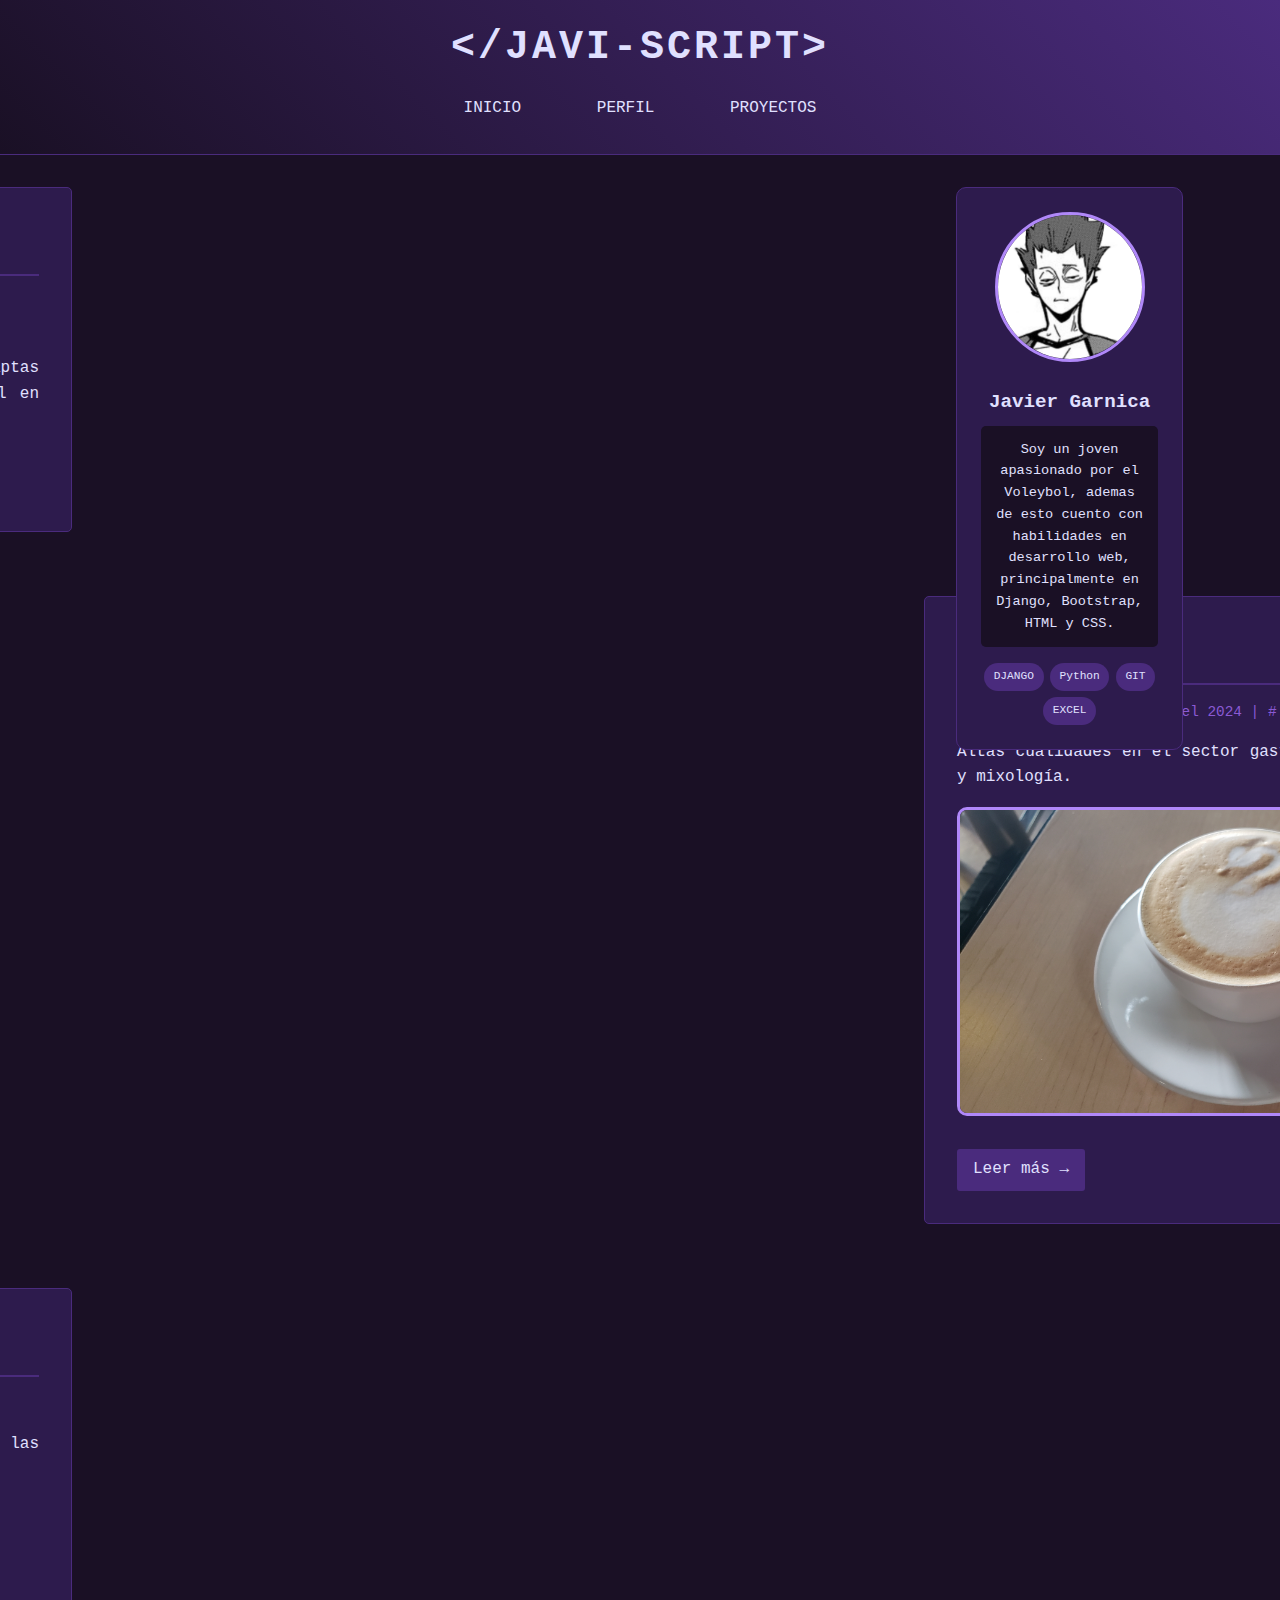
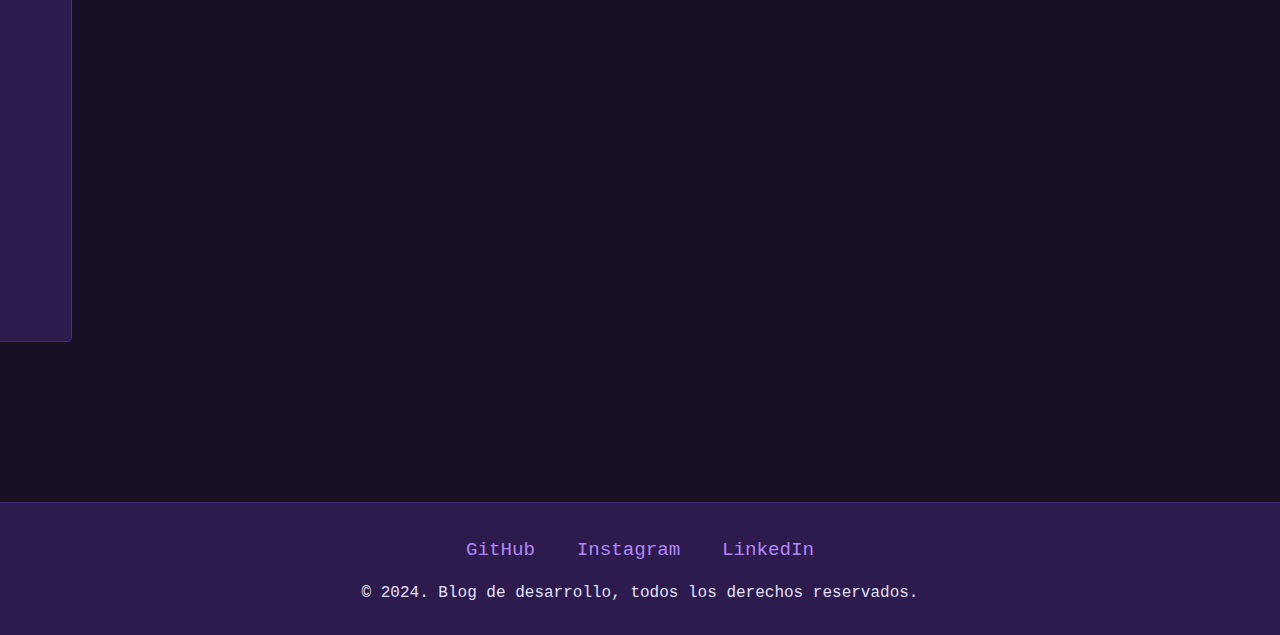
<file: html/homework/index.html>
<!DOCTYPE html>
<html lang="en">

<head>
    <meta charset="UTF-8">
    <meta name="viewport" content="width=device-width, initial-scale=1.0">
    <title>Blog de Javi</title>
    <link rel="stylesheet" href="styles.css">
</head>

<body>
    <header>
        <div class="logo">&lt;/JAVI-SCRIPT&gt;</div>
        <nav>
            <a href="index.html">INICIO</a>
            <a href="https://www.linkedin.com/in/javier-garnica-2355b9256/">PERFIL</a>
            <a href="https://github.com/JaviviDS776">PROYECTOS</a>
        </nav>
    </header>

    <div class="container">
        <main>
            <article class="post">
                <h2 class="post-title">Programador</h2>
                <div class="post-meta">Publicado el 15 de Enero del 2024 | # Desarrollo Web</div>
                <div class="post-content">
                    <p>
                        Desarrollador back-end certificado!<br>
                        No solo en el área de back-end, además de esto cuenta con certificaciones aptas en manejo de
                        Excel administrativo, control de versiones, desarrollo general en Python y manejo de bases de
                        datos.
                    </p>
                </div>
                <a href="article.html" class="read-more">Leer más →</a>
            </article>

            <article class="post">
                <h2 class="post-title">Cocinero</h2>
                <div class="post-meta">Publicado el 15 de Enero del 2024 | # Personal</div>
                <div class="post-content">
                    <p>
                        Altas cualidades en el sector gastronómico, incluyendo pastas, cortes, repostería y mixología.
                    </p>
                    <img class="img-post" src="cafe.jpg" alt="a">
                </div>
                <a href="article.html" class="read-more">Leer más →</a>
            </article>

            <article class="post">
                <h2 class="post-title">Jugador de Voleybal</h2>
                <div class="post-meta">Publicado el 15 de Enero del 2024 | # Personal</div>
                <div class="post-content">
                    <p>Corta pero aceptable carrera en el campo del voleybol, desempeñando las posiciones de opuesto y
                        punta de manera exitosa.<br>
                        Actualmente se encuentra jugando para la selección universitaria de CUAltos.
                    </p>
                    <img class="img-post" src="Voley.jpg" alt="a">
                </div>

                <a href="article.html" class="read-more">Leer más →</a>
            </article>
        </main>

        <aside>
            <div class="profile">
                <img src="Profile.png" alt="" class="profile-img">
                <h2>Javier Garnica</h2>
                <p class="bio">
                    Soy un joven apasionado por el Voleybol, ademas de esto cuento con habilidades en desarrollo web,
                    principalmente en Django, Bootstrap, HTML y CSS.
                </p>
                <div class="skills">
                    <a href="https://coursera.org/share/ca3949487e6190dccb30ab9e0956835e" class="skill-tag">DJANGO</a>
                    <a href="https://coursera.org/share/ca3949487e6190dccb30ab9e0956835e" class="skill-tag">Python</a>
                    <a href="https://coursera.org/share/ccca917bb7eaac506d377944f6c71b72" class="skill-tag">GIT</a>
                    <a href="https://www.credly.com/badges/5ce7fc1b-3d74-4972-9292-7e4e2bd1e786/linked_in_profile"
                        class="skill-tag">EXCEL</a>
                </div>
            </div>
        </aside>
    </div>

    <footer>
        <div class="social-links">
            <a href="https://github.com/JaviviDS776">GitHub</a>
            <a href="https://www.instagram.com/javs.jar/">Instagram</a>
            <a href="https://www.linkedin.com/in/javier-garnica-2355b9256/">LinkedIn</a>
        </div>
        <p>&copy; 2024. Blog de desarrollo, todos los derechos reservados.</p>
    </footer>
</body>

</html>
</file>
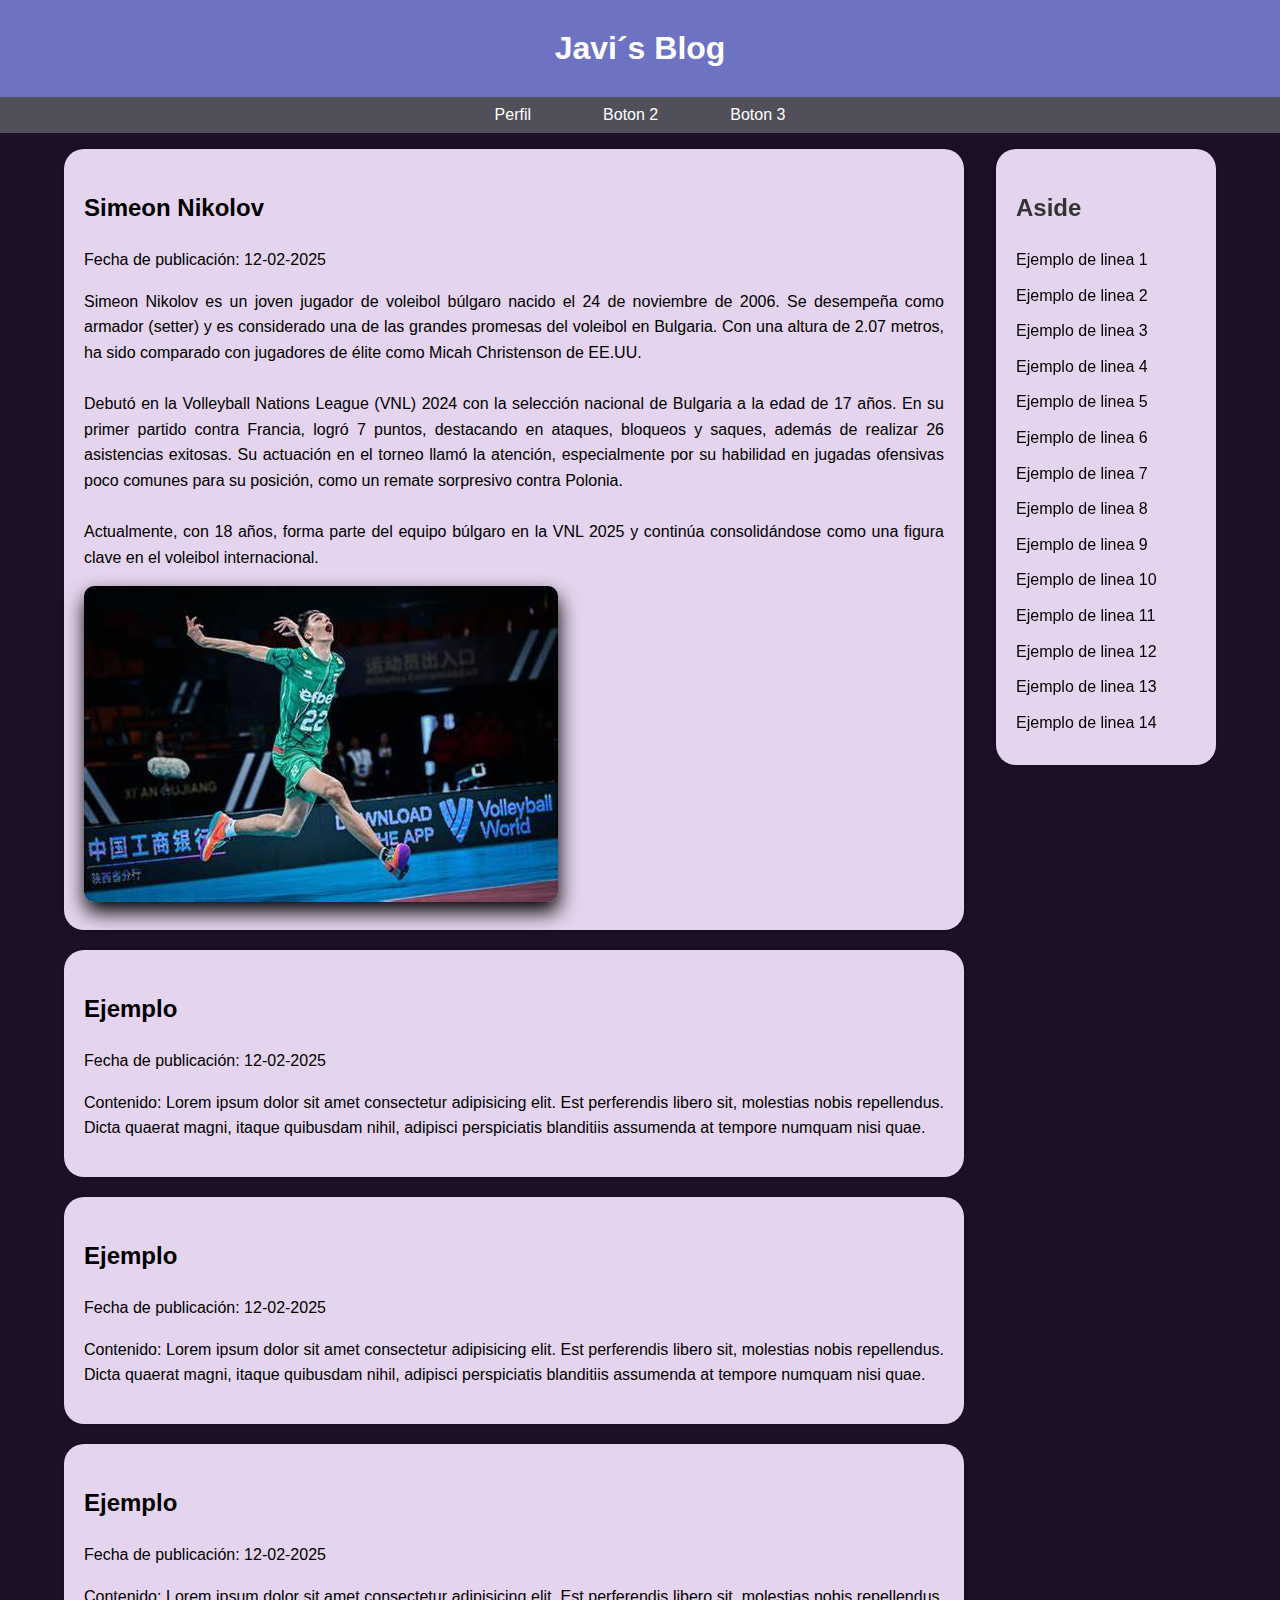
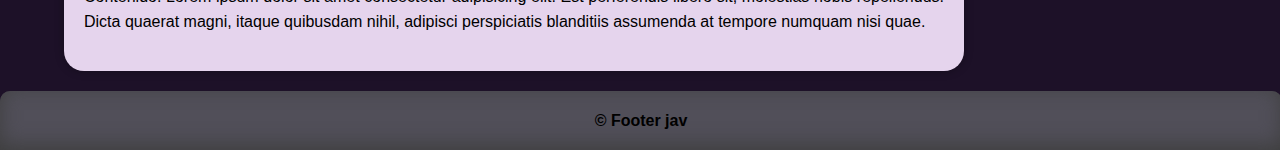
<file: html/personal/index.html>
<!DOCTYPE html>
<html lang="en">

<head>
    <meta charset="UTF-8">
    <meta name="viewport" content="width=device-width, initial-scale=1.0">
    <meta name="description" content="Blog personal de Javi">
    <meta name="author" content="Javi">
    <title>My Personal Blog</title>
    <link rel="stylesheet" href="style.css">
    <link rel="icon" href="icono.ico" type="image/x-icon">
</head>

<body>
    <header>
        <h1>Javi´s Blog</h1>
    </header>

    <nav>
        <ul>
            <li>
                <div><a class="button" href="https://www.linkedin.com/in/javier-garnica-2355b9256/">Perfil</a></div>
            </li>
            <li>
                <div><a class="button" href="">Boton 2</a></div>
            </li>
            <li>
                <div><a class="button" href="">Boton 3</a></div>
            </li>

        </ul>
    </nav>

    <div class="main-content">
        <div class="container">
            <div class="blog-post">
                <h2>Simeon Nikolov</h2>
                <time datetime="12-02-2025">Fecha de publicación: 12-02-2025</time>
                <p>
                    Simeon Nikolov es un joven jugador de voleibol búlgaro nacido el 24 de noviembre de 2006. Se
                    desempeña como armador (setter) y es considerado una de las grandes promesas del voleibol en
                    Bulgaria. Con una altura de 2.07 metros, ha sido comparado con jugadores de élite como Micah
                    Christenson de EE.UU. <br><br>
                    Debutó en la Volleyball Nations League (VNL) 2024 con la selección nacional de Bulgaria a la edad de
                    17 años. En su primer partido contra Francia, logró 7 puntos, destacando en ataques, bloqueos y
                    saques, además de realizar 26 asistencias exitosas. Su actuación en el torneo llamó la atención,
                    especialmente por su habilidad en jugadas ofensivas poco comunes para su posición, como un remate
                    sorpresivo contra Polonia. <br><br>
                    Actualmente, con 18 años, forma parte del equipo búlgaro en la VNL 2025 y continúa consolidándose
                    como una figura clave en el voleibol internacional.
                </p>
                <img src="Simeon.jpg" alt="">
            </div>

            <div class="blog-post">
                <h2>Ejemplo</h2>
                <time datetime="12-02-2025">Fecha de publicación: 12-02-2025</time>
                <p>
                    Contenido:
                    Lorem ipsum dolor sit amet consectetur adipisicing elit. Est perferendis libero sit,
                    molestias nobis repellendus. Dicta quaerat magni, itaque quibusdam nihil, adipisci perspiciatis
                    blanditiis assumenda at tempore numquam nisi quae.
                </p>
            </div>

            <div class="blog-post">
                <h2>Ejemplo</h2>
                <time datetime="12-02-2025">Fecha de publicación: 12-02-2025</time>
                <p>
                    Contenido:
                    Lorem ipsum dolor sit amet consectetur adipisicing elit. Est perferendis libero sit,
                    molestias nobis repellendus. Dicta quaerat magni, itaque quibusdam nihil, adipisci perspiciatis
                    blanditiis assumenda at tempore numquam nisi quae.
                </p>
            </div>

            <div class="blog-post">
                <h2>Ejemplo</h2>
                <time datetime="12-02-2025">Fecha de publicación: 12-02-2025</time>
                <p>
                    Contenido:
                    Lorem ipsum dolor sit amet consectetur adipisicing elit. Est perferendis libero sit,
                    molestias nobis repellendus. Dicta quaerat magni, itaque quibusdam nihil, adipisci perspiciatis
                    blanditiis assumenda at tempore numquam nisi quae.
                </p>
            </div>



        </div>


        <aside>
            <h2>Aside</h2>
            <ul>
                <li>Ejemplo de linea 1</li>
                <li>Ejemplo de linea 2</li>
                <li>Ejemplo de linea 3</li>
                <li>Ejemplo de linea 4</li>
                <li>Ejemplo de linea 5</li>
                <li>Ejemplo de linea 6</li>
                <li>Ejemplo de linea 7</li>
                <li>Ejemplo de linea 8</li>
                <li>Ejemplo de linea 9</li>
                <li>Ejemplo de linea 10</li>
                <li>Ejemplo de linea 11</li>
                <li>Ejemplo de linea 12</li>
                <li>Ejemplo de linea 13</li>
                <li>Ejemplo de linea 14</li>

            </ul>
        </aside>
    </div>

    <footer>
        <p class="footer">&copy; Footer <a href="mailto:javi.garnica0604@gmail.com">jav</a></p>
    </footer>
</body>

</html>
</file>
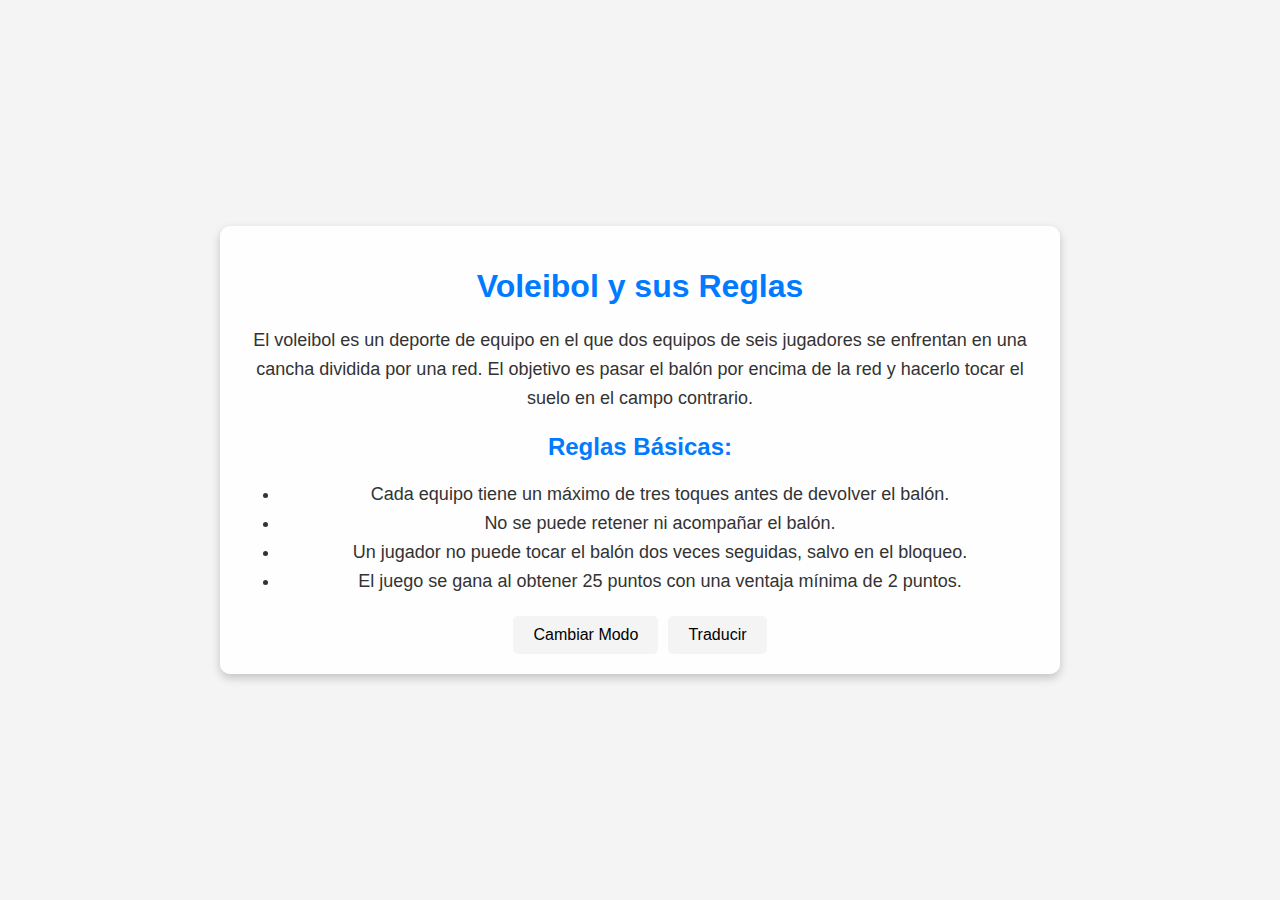
<file: html/try_gpt/index.html>
<!DOCTYPE html>
<html lang="es">

<head>
    <meta charset="UTF-8">
    <meta name="viewport" content="width=device-width, initial-scale=1.0">
    <title>Voleibol y sus Reglas</title>
    <style>
        /* General Styles */
        body {
            font-family: 'Poppins', sans-serif;
            margin: 0;
            padding: 0;
            display: flex;
            justify-content: center;
            align-items: center;
            min-height: 100vh;
            transition: background 0.3s, color 0.3s;
        }

        .container {
            max-width: 800px;
            background: rgba(255, 255, 255, 0.9);
            padding: 20px;
            border-radius: 10px;
            box-shadow: 0px 4px 10px rgba(0, 0, 0, 0.2);
            text-align: center;
            transition: background 0.3s, box-shadow 0.3s;
        }

        h1,
        h2 {
            color: #007bff;
        }

        p,
        li {
            font-size: 18px;
            line-height: 1.6;
        }

        /* Button Styles */
        .button-container {
            display: flex;
            justify-content: center;
            gap: 10px;
            margin-top: 20px;
        }

        button {
            padding: 10px 20px;
            font-size: 16px;
            border: none;
            border-radius: 5px;
            cursor: pointer;
            transition: background 0.3s, transform 0.2s;
            background-color: #f4f4f4;
        }

        button:hover {
            transform: scale(1.05);
            background-color: #b9b9b9;
        }

        /* Mode Styles */
        .light-mode {
            background: #f4f4f4;
            color: #333;
        }

        .dark-mode {
            background: #1e1e1e;
            color: #e0e0e0;
        }

        .dark-mode .container {
            background: #252525;
            box-shadow: 0px 4px 10px rgba(255, 255, 255, 0.1);
        }

        .high-contrast {
            background: yellow;
            color: black;
            font-weight: bold;
        }

        .high-contrast .container {
            background: #ffff00;
            color: black;
            box-shadow: 0px 4px 10px rgba(0, 0, 0, 0.2);
        }

        /* Responsive Design */
        @media (max-width: 768px) {
            .container {
                width: 90%;
            }

            button {
                width: 100%;
            }

            .button-container {
                flex-direction: column;
            }
        }
    </style>
</head>

<body class="light-mode">
    <div class="container">
        <h1 id="title">Voleibol y sus Reglas</h1>
        <p id="content">El voleibol es un deporte de equipo en el que dos equipos de seis jugadores se enfrentan en una
            cancha dividida por una red. El objetivo es pasar el balón por encima de la red y hacerlo tocar el suelo en
            el campo contrario.</p>
        <h2 id="rules">Reglas Básicas:</h2>
        <ul>
            <li id="rule1">Cada equipo tiene un máximo de tres toques antes de devolver el balón.</li>
            <li id="rule2">No se puede retener ni acompañar el balón.</li>
            <li id="rule3">Un jugador no puede tocar el balón dos veces seguidas, salvo en el bloqueo.</li>
            <li id="rule4">El juego se gana al obtener 25 puntos con una ventaja mínima de 2 puntos.</li>
        </ul>
        <div class="button-container">
            <button onclick="toggleMode()">Cambiar Modo</button>
            <button onclick="translateContent()">Traducir</button>
        </div>
    </div>
    <script>
        let modes = ["light-mode", "dark-mode", "high-contrast"];
        let currentModeIndex = 0;
        let languages = ["es", "en", "de", "fr", "pt"];
        let translations = {
            es: {
                title: "Voleibol y sus Reglas",
                content: "El voleibol es un deporte de equipo en el que dos equipos de seis jugadores se enfrentan en una cancha dividida por una red. El objetivo es pasar el balón por encima de la red y hacerlo tocar el suelo en el campo contrario.",
                rules: "Reglas Básicas:",
                rule1: "Cada equipo tiene un máximo de tres toques antes de devolver el balón.",
                rule2: "No se puede retener ni acompañar el balón.",
                rule3: "Un jugador no puede tocar el balón dos veces seguidas, salvo en el bloqueo.",
                rule4: "El juego se gana al obtener 25 puntos con una ventaja mínima de 2 puntos."
            },
            en: {
                title: "Volleyball and its Rules",
                content: "Volleyball is a team sport where two teams of six players face off on a court divided by a net. The goal is to pass the ball over the net and make it touch the ground in the opposing field.",
                rules: "Basic Rules:",
                rule1: "Each team has a maximum of three touches before returning the ball.",
                rule2: "The ball cannot be held or carried.",
                rule3: "A player cannot hit the ball twice in a row, except during blocking.",
                rule4: "The game is won by reaching 25 points with a minimum lead of 2 points."
            },
            de: {
                title: "Volleyball und seine Regeln",
                content: "Volleyball ist ein Mannschaftssport, bei dem zwei Teams mit jeweils sechs Spielern auf einem durch ein Netz geteilten Spielfeld gegeneinander antreten.",
                rules: "Grundregeln:",
                rule1: "Jedes Team darf den Ball maximal dreimal berühren, bevor er zurückgespielt wird.",
                rule2: "Der Ball darf nicht gehalten oder getragen werden.",
                rule3: "Ein Spieler darf den Ball nicht zweimal hintereinander berühren, außer beim Blocken.",
                rule4: "Das Spiel gewinnt das Team, das zuerst 25 Punkte mit mindestens 2 Punkten Vorsprung erreicht."
            },
            fr: {
                title: "Le volley-ball et ses règles",
                content: "Le volley-ball est un sport d'équipe où deux équipes de six joueurs s'affrontent sur un terrain divisé par un filet.",
                rules: "Règles de base:",
                rule1: "Chaque équipe a un maximum de trois touches avant de renvoyer le ballon.",
                rule2: "Le ballon ne peut pas être retenu ou accompagné.",
                rule3: "Un joueur ne peut pas toucher le ballon deux fois de suite, sauf en bloquant.",
                rule4: "Le jeu est gagné en atteignant 25 points avec un avantage de 2 points minimum."
            },
            pt: {
                title: "Voleibol e suas Regras",
                content: "O voleibol é um esporte de equipe onde duas equipes de seis jogadores se enfrentam em uma quadra dividida por uma rede.",
                rules: "Regras Básicas:",
                rule1: "Cada equipe pode tocar a bola no máximo três vezes antes de devolvê-la.",
                rule2: "A bola não pode ser segurada ou carregada.",
                rule3: "Um jogador não pode tocar na bola duas vezes seguidas, exceto no bloqueio.",
                rule4: "O jogo é ganho ao alcançar 25 pontos com uma vantagem mínima de 2 pontos."
            }
        };
        let currentLanguageIndex = 0;

        function toggleMode() {
            document.body.classList.remove(modes[currentModeIndex]);
            currentModeIndex = (currentModeIndex + 1) % modes.length;
            document.body.classList.add(modes[currentModeIndex]);
        }

        function translateContent() {
            currentLanguageIndex = (currentLanguageIndex + 1) % languages.length;
            let lang = languages[currentLanguageIndex];
            let text = translations[lang];
            document.getElementById("title").textContent = text.title;
            document.getElementById("content").textContent = text.content;
            document.getElementById("rules").textContent = text.rules;
            document.getElementById("rule1").textContent = text.rule1;
            document.getElementById("rule2").textContent = text.rule2;
            document.getElementById("rule3").textContent = text.rule3;
            document.getElementById("rule4").textContent = text.rule4;
        }
    </script>
</body>

</html>
</file>
<file: html/homework/styles.css>
:root {
  --morado0: #4a2b7d;
  --morado1: #1a1025;
  --morado-sobre: #2d1b4d;
  --morado-claro: #8a5ad4;
  --morado-importante: #b088f9;
  --texto-claro: #e0e0ff;
}

* {
  margin: 0;
  padding: 0;
  box-sizing: border-box;
}

body {
  background-color: var(--morado1);
  color: var(--texto-claro);
  font-family: "SF Mono", monospace;
  line-height: 1.6;
  overflow-x: hidden;
}

header {
  padding: 1rem;
  text-align: center;
  border-bottom: 1px solid var(--morado0);
  position: relative;
  background: linear-gradient(45deg, var(--morado1), var(--morado0));
}

.logo {
  font-size: 2.5rem;
  font-weight: bold;
  letter-spacing: 3px;
  animation: glow 2s ease-in-out infinite alternate;
}

nav {
  margin: 1rem 0;
}

nav a {
  color: var(--texto-claro);
  text-decoration: none;
  margin: 0 1rem;
  padding: 0.5rem 1rem;
  border: 1px solid transparent;
  transition: all 0.3s ease;
}

nav a:hover {
  border-color: var(--morado-importante);
  background-color: var(--morado-sobre);
  border-radius: 10px;
  transform: scale(110%);
  transition: transform 0.3s;
}

.container {
  display: grid;
  grid-template-columns: 75% 20%;
  gap: 2rem;
  max-width: 1200px;
  margin: 0 auto;
  padding: 2rem;
}

main {
  order: 1;
}

aside {
  order: 2;
  position: sticky;
  top: 2rem;
  height: fit-content;
  padding: 1.5rem;
  background: var(--morado-sobre);
  border-radius: 10px;
  border: 1px solid var(--morado0);
  animation: fadeIn 1s ease-out;
}

.profile {
  text-align: center;
}

.profile-img {
  width: 150px;
  height: 150px;
  border-radius: 50%;
  margin-bottom: 1rem;
  border: 3px solid var(--morado-importante);
  transition: transform 0.3s ease, border-color 0.3s ease;
  object-fit: cover;
}

.img-post {
  width: 80%;
  border-radius: 10px;
  margin: 1rem 0rem 0rem 0rem;
  border: 3px solid var(--morado-importante);
  transition: transform 0.3s ease, border-color 0.3s ease;
  object-fit: cover;
}

.img-post:hover {
  transform: scale(1.05);
  border-color: var(--morado-claro);
}

.profile-img:hover {
  transform: scale(1.05);
  border-color: var(--morado-claro);
}

.profile h2 {
  font-size: 1.2rem;
  margin-bottom: 0.5rem;
}

.bio {
  font-size: 0.85rem;
  color: var(--texto-claro);
  margin-bottom: 1rem;
  padding: 0.8rem;
  border-radius: 5px;
  background: var(--morado1);
}

.post {
  margin-bottom: 4rem;
  padding: 2rem;
  background-color: var(--morado-sobre);
  border-radius: 5px;
  border: 1px solid var(--morado0);
  transform: translateX(-100%);
  animation: slideIn 0.5s forwards;
}

.post:nth-child(even) {
  transform: translateX(100%);
}

.post-title {
  font-size: 1.8rem;
  margin-bottom: 1rem;
  border-bottom: 2px solid var(--morado0);
  padding-bottom: 0.5rem;
  color: var(--morado-importante);
}

.post-meta {
  font-size: 0.9rem;
  color: var(--morado-claro);
  margin-bottom: 1rem;
}

.post-content {
  margin-bottom: 1.5rem;
  text-align: justify;
}

.read-more {
  display: inline-block;
  padding: 0.5rem 1rem;
  background-color: var(--morado0);
  color: var(--texto-claro);
  text-decoration: none;
  border-radius: 3px;
  transition: all 0.3s ease;
}

.read-more:hover {
  background-color: var(--morado-claro);
  transform: translateX(5px);
}

.skills {
  display: flex;
  flex-wrap: wrap;
  gap: 0.4rem;
  margin-top: 1rem;
  justify-content: center;
}

.skill-tag {
  color: var(--texto-claro);
  text-decoration: none;
  background: var(--morado0);
  padding: 0.3rem 0.6rem;
  border-radius: 15px;
  font-size: 0.7rem;
  transition: transform 0.3s ease;
}

.skill-tag:hover {
  transform: translateY(-2px);
  background: var(--morado-claro);
}

footer {
  text-align: center;
  padding: 2rem;
  background-color: var(--morado-sobre);
  margin-top: 4rem;
  border-top: 1px solid var(--morado0);
}

.social-links {
  margin-bottom: 1rem;
}

.social-links a {
  color: var(--morado-importante);
  margin: 0 1rem;
  font-size: 1.2rem;
  text-decoration: none;
  transition: color 0.3s ease;
}

.social-links a:hover {
  color: var(--morado-claro);
}

@keyframes glow {
  from {
    text-shadow: 0 0 5px var(--morado-importante), 0 0 10px var(--morado-claro);
  }

  to {
    text-shadow: 0 0 10px var(--morado-claro), 0 0 30px var(--morado-importante);
  }
}

@keyframes slideIn {
  to {
    transform: translateX(0);
  }
}

@keyframes fadeIn {
  from {
    opacity: 0;
    transform: translateY(20px);
  }

  to {
    opacity: 1;
    transform: translateY(0);
  }
}

@media (max-width: 1068px) {
  .container {
    grid-template-columns: 1fr;
  }

  aside {
    order: 1;
    position: relative;
    top: 0;
    max-width: 400px;
    margin: 0 auto 2rem auto;
  }

  main {
    order: 2;
  }

  nav a {
    display: block;
    margin: 0.5rem 0;
  }

  .logo {
    font-size: 2rem;
  }
}
</file>
<file: html/personal/style.css>
:root {
  --color1: #e5d4ed;
  --color1-hover: #d1b9e8;
  --color2: #6d72c3;
  --color3: #5941a9;
  --color4: #514f59;
  --color5: #1d1128;
}

body {
  font-family: Arial, sans-serif;
  line-height: 1.6;
  margin: 0;
  padding: 0;
  background-color: var(--color5);
}

li {
  list-style-type: none;
}

header {
  background-color: var(--color2);
  color: #ffffff;
  text-align: center;
  padding: 0.1rem;
}

nav {
  background-color: var(--color4);
  padding: 0rem;
  margin-bottom: 1rem;
}

nav ul {
  list-style-type: none;
  padding: 0;
  margin: 0;
  display: flex;
  justify-content: center;
}

nav ul li {
  margin: 0 1rem;
}

a:not([class]):not([id]) {
  color: #000;
  text-decoration: none;
}

a:not([class]):not([id]):hover {
  color: #c9c9c9;
}

img:hover {
  transform: scale(1.05);
  transition: transform 0.3s;
}

img {
  border-radius: 10px;
  box-shadow: 1px 10px 20px black;
  transition: transform 0.3s;
}

nav ul li a {
  color: #000;
  text-decoration: none;
}

.button {
  display: inline-block;
  color: #fff;
  padding: 5px 20px;
  border-radius: 5px;
  cursor: pointer;
  transform: scale(1);
  transition: transform 0.2s;
}

.button:hover {
  color: #fff;
  cursor: pointer;
  transform: scale(1.3);
  transition: transform 0.2s;
}

.main-content {
  display: flex;
  width: 90%;
  margin: auto;
  gap: 2rem;
}

.container {
  flex: 1;
}

.blog-post {
  background-color: var(--color1);
  border-radius: 20px;
  padding: 20px;
  margin-bottom: 20px;
  box-shadow: 0 0 10px #0000004f;
}

.blog-post:hover {
  transition: 0.3s;
  background-color: var(--color1-hover);
}

.blog-post h2 {
  font-weight: 900;
  color: #000000;
}

p {
  color: #000000;
  font-weight: 500;
  text-align: justify;
}

aside {
  width: 180px;
  background-color: var(--color1);
  border-radius: 20px;
  padding: 20px;
  align-self: flex-start;
  position: sticky;
  top: 20px;
  margin-bottom: 20px;
  box-shadow: 0 0 10px #0000004f;
}

aside:hover {
  transition: 0.3s;
  background-color: var(--color1-hover);
}

aside h2 {
  color: #333;
}

aside ul {
  list-style-type: none;
  padding: 0;
  margin-bottom: 10px;
}

aside ul li {
  margin-bottom: 10px;
}

footer {
  background-color: var(--color4);
  color: #000;
  align-items: center;
  padding: 1px 1px;
  width: 100%;
  border-radius: 10px 10px 0px 0px;
  box-shadow: inset 0px -5px 20px rgb(62, 62, 62);
  transition: 0.3s;
}

footer:hover {
  box-shadow: inset 0px -5px 20px rgb(81, 81, 81);
  transition: 0.3s;
}

.footer {
  text-align: center;
  font-weight: 600;
}

@media (max-width: 950px) {
  img {
    width: 100%;
  }
  aside {
    width: 7rem;
    background-color: #fff;
    border-radius: 5px;
    padding: 20px;
    border: 2px solid #000;
    align-self: flex-start;
    position: sticky;
    top: 20px;
  }
}
</file>
